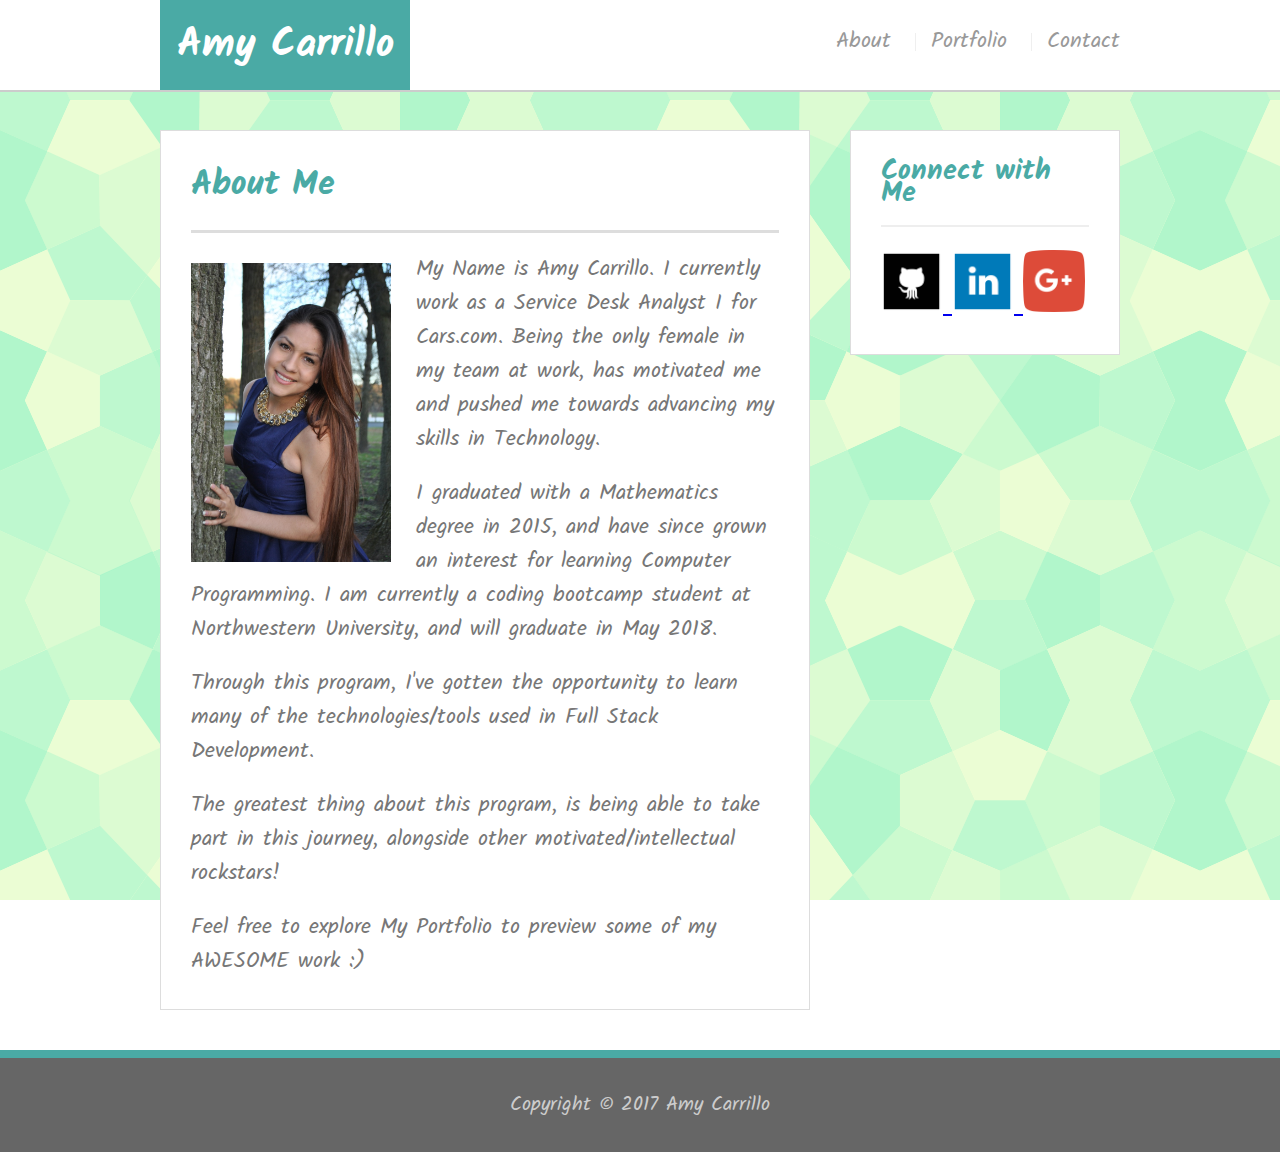
<file: index.html>
<!doctype html>
<html lang="en-us">

<head>
  <meta charset="UTF-8">
  <title>About | Amy Carrillo</title>
  <link rel="stylesheet" type="text/css" href="assets/css/reset.css">
  <link rel="stylesheet" type="text/css" href="assets/css/style.css">
  <link href="https://fonts.googleapis.com/css?family=Kalam:300" rel="stylesheet">
</head>

<body>
  <header id="masthead">
    <div class="container">
      <a href="index.html" id="logo">Amy Carrillo</a>
      <nav>
        <a href="index.html">About</a>
        <a href="portfolio.html">Portfolio</a>
        <a href="contact.html">Contact</a>
      </nav>
    </div>
  </header>

  <div id="main-container" class="container">
    <section class="main-section">
      <h1>About Me</h1>

      <img src="assets/images/carrillo.jpg" class="auth-image" alt="Amy Carrillo">

      <p>My Name is Amy Carrillo. I currently work as a Service Desk Analyst I for Cars.com. Being the only female in my team
        at work, has motivated me and pushed me towards advancing my skills in Technology.</p>
      <p>I graduated with a Mathematics degree in 2015, and have since grown an interest for learning Computer Programming.
        I am currently a coding bootcamp student at Northwestern University, and will graduate in May 2018.</p>
      <p>Through this program, I've gotten the opportunity to learn many of the technologies/tools used in Full Stack Development.</p>
      <p>The greatest thing about this program, is being able to take part in this journey, alongside other motivated/intellectual
        rockstars!</p>
      <p>Feel free to explore My Portfolio to preview some of my AWESOME work :)</p>

    </section>

    <section class="sidebar">
      <div id="connect">
        <h2>Connect with Me</h2>

        <a href="https://github.com/acarrillo4">
          <img src="assets/images/github.png" class="social" alt="GitHub" />
        </a>
        <a href="https://www.linkedin.com/in/amy-carrillo-b26399152">
          <img src="assets/images/linkedin.png" class="social" alt="LinkedIn" />
        </a>
        <a href="https://plus.google.com/117328003069590016000">
          <img src="assets/images/google.png" class="social" alt="Google+" />
        </a>
      </div>
    </section>
  </div>

  <footer>
    <div class="container">
      Copyright &copy; 2017 Amy Carrillo
    </div>
  </footer>
</body>

</html>
</file>
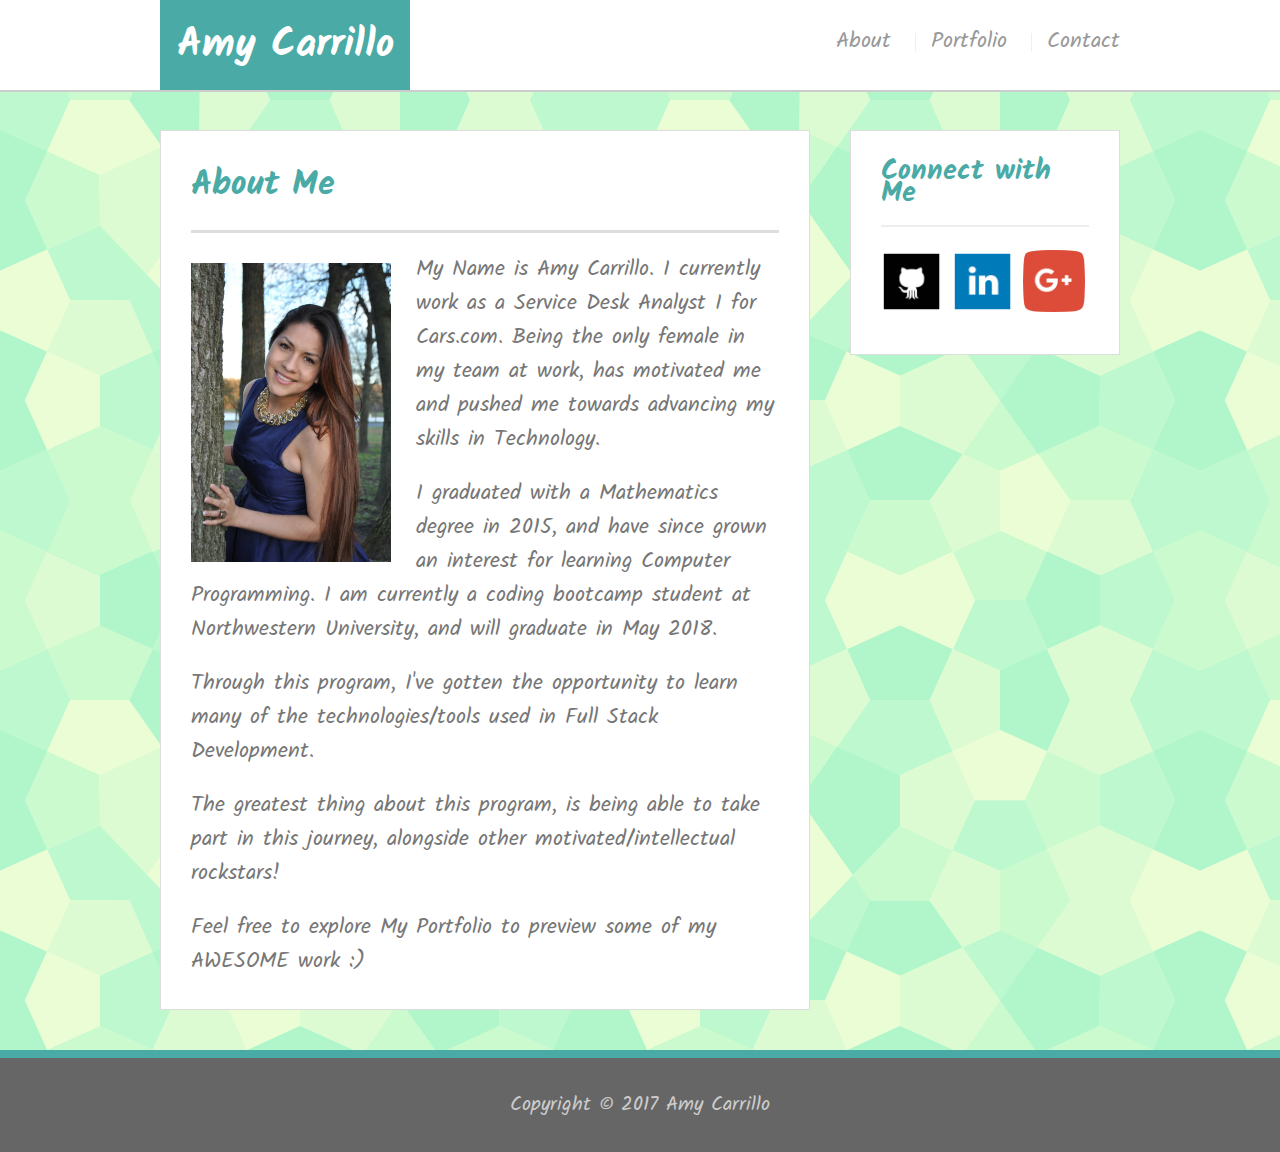
<file: basic-portfolio/index.html>
<!doctype html>
<html lang="en-us">

<head>
  <meta charset="UTF-8">
  <title>About | Amy Carrillo</title>
  <link rel="stylesheet" type="text/css" href="assets/css/reset.css">
  <link rel="stylesheet" type="text/css" href="assets/css/style.css">
  <link href="https://fonts.googleapis.com/css?family=Kalam:300" rel="stylesheet">
</head>

<body>
  <header id="masthead">
    <div class="container">
      <a href="index.html" id="logo">Amy Carrillo</a>
      <nav>
        <a href="index.html">About</a>
        <a href="portfolio.html">Portfolio</a>
        <a href="contact.html">Contact</a>
      </nav>
    </div>
  </header>

  <div id="main-container" class="container">
    <section class="main-section">
      <h1>About Me</h1>

      <img src="assets/images/carrillo.jpg" class="auth-image" alt="Amy Carrillo">

      <p>My Name is Amy Carrillo.  I currently work as a Service Desk Analyst I for Cars.com.  Being the only female in my team at work, has motivated me and pushed me towards advancing my skills in Technology.</p>
      <p>I graduated with a Mathematics degree in 2015, and have since grown an interest for learning Computer Programming. I am currently a coding bootcamp student at Northwestern University, and will graduate in May 2018.</p>
      <p>Through this program, I've gotten the opportunity to learn many of the technologies/tools used in Full Stack Development.</p>
      <p>The greatest thing about this program, is being able to take part in this journey, alongside other motivated/intellectual rockstars!</p>
      <p>Feel free to explore My Portfolio to preview some of my AWESOME work :)</p>

    </section>

    <section class="sidebar">
      <div id="connect">
        <h2>Connect with Me</h2>

        <a href="https://github.com/acarrillo4"><img src="assets/images/github.png" class="social" alt="GitHub" /></a>
        <a href="www.linkedin.com/in/amy-carrillo-b26399152"><img src="assets/images/linkedin.png" class="social" alt="LinkedIn" /></a>
        <a href="https://plus.google.com/117328003069590016000"><img src="assets/images/google.png" class="social" alt="Google+" /></a>
      </div>
    </section>
  </div>

  <footer>
    <div class="container">
      Copyright &copy; 2017 Amy Carrillo
    </div>
  </footer>
</body>

</html>
</file>
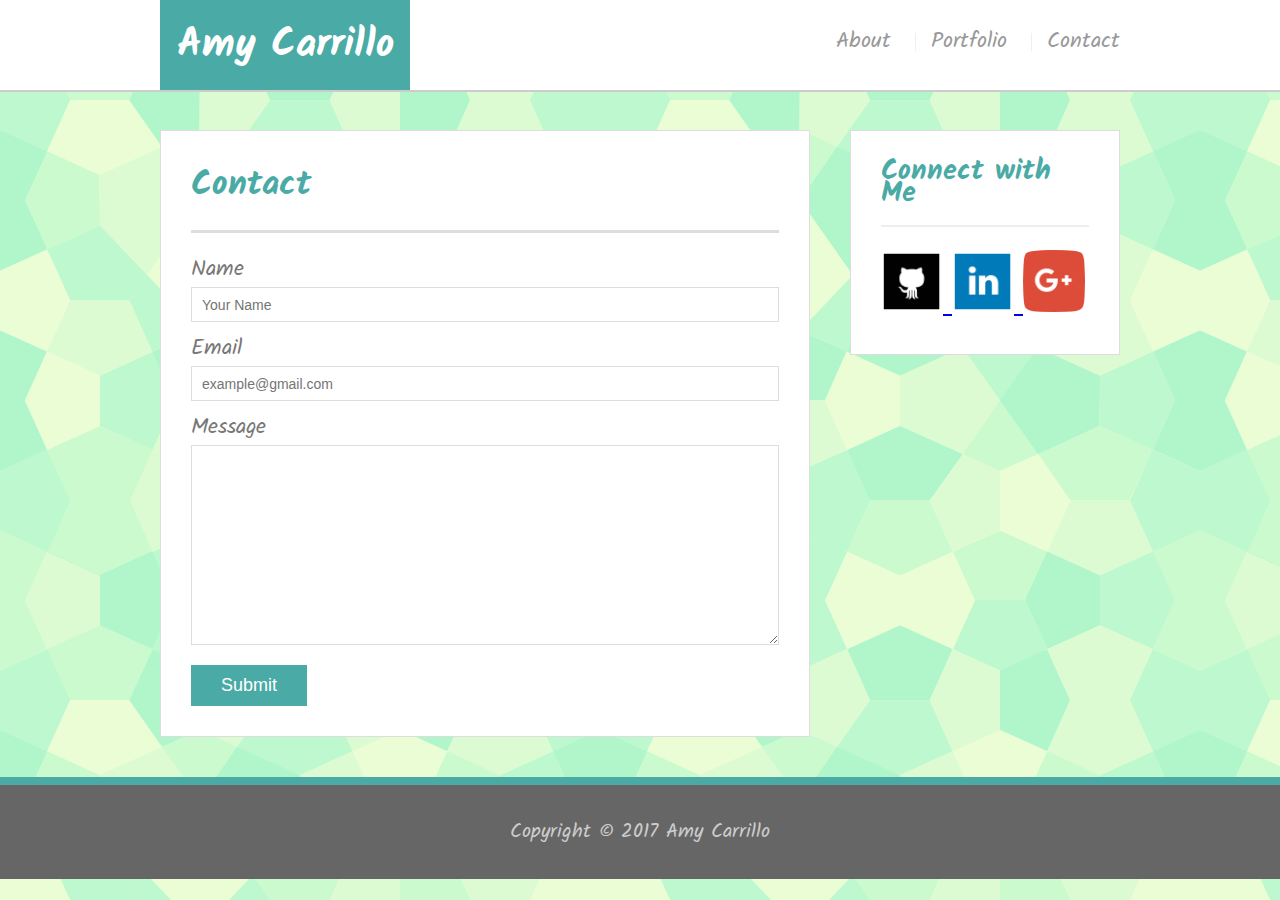
<file: contact.html>
<!doctype html>
<html lang="en-us">

<head>
  <meta charset="UTF-8">
  <title>Contact | Amy Carrillo</title>
  <link rel="stylesheet" type="text/css" href="assets/css/reset.css">
  <link rel="stylesheet" type="text/css" href="assets/css/style.css">
  <link href="https://fonts.googleapis.com/css?family=Kalam:300" rel="stylesheet">
</head>

<body>

  <header id="masthead">
    <div class="container">
      <a href="index.html" id="logo">Amy Carrillo</a>
      <nav>
        <a href="index.html">About</a>
        <a href="portfolio.html">Portfolio</a>
        <a href="contact.html">Contact</a>
      </nav>
    </div>
  </header>

  <div id="main-container" class="container">
    <section class="main-section">
      <h1>Contact</h1>

      <form id="contact-form">
        <ul>
          <li>
            <label for="name">Name</label>
            <input type="text" id="name" name="name" placeholder="Your Name" required="required">
          </li>
          <li>
            <label for="email">Email</label>
            <input type="email" id="email" name="email" placeholder="example@gmail.com" required="required">
          </li>
          <li>
            <label for="message">Message</label>
            <textarea id="message" name="message" required="required"></textarea>
          </li>
        </ul>
        <input type="submit">
      </form>

    </section>

    <section class="sidebar">
      <div id="connect">
        <h2>Connect with Me</h2>

        <a href="https://github.com/acarrillo4">
          <img src="assets/images/github.png" class="social" alt="GitHub" />
        </a>
        <a href="https://www.linkedin.com/in/amy-carrillo-b26399152">
          <img src="assets/images/linkedin.png" class="social" alt="LinkedIn" />
        </a>
        <a href="https://plus.google.com/117328003069590016000">
          <img src="assets/images/google.png" class="social" alt="Google+" />
        </a>
      </div>
    </section>
  </div>

  <footer>
    <div class="container">
      Copyright &copy; 2017 Amy Carrillo
    </div>
  </footer>
</body>

</html>
</file>
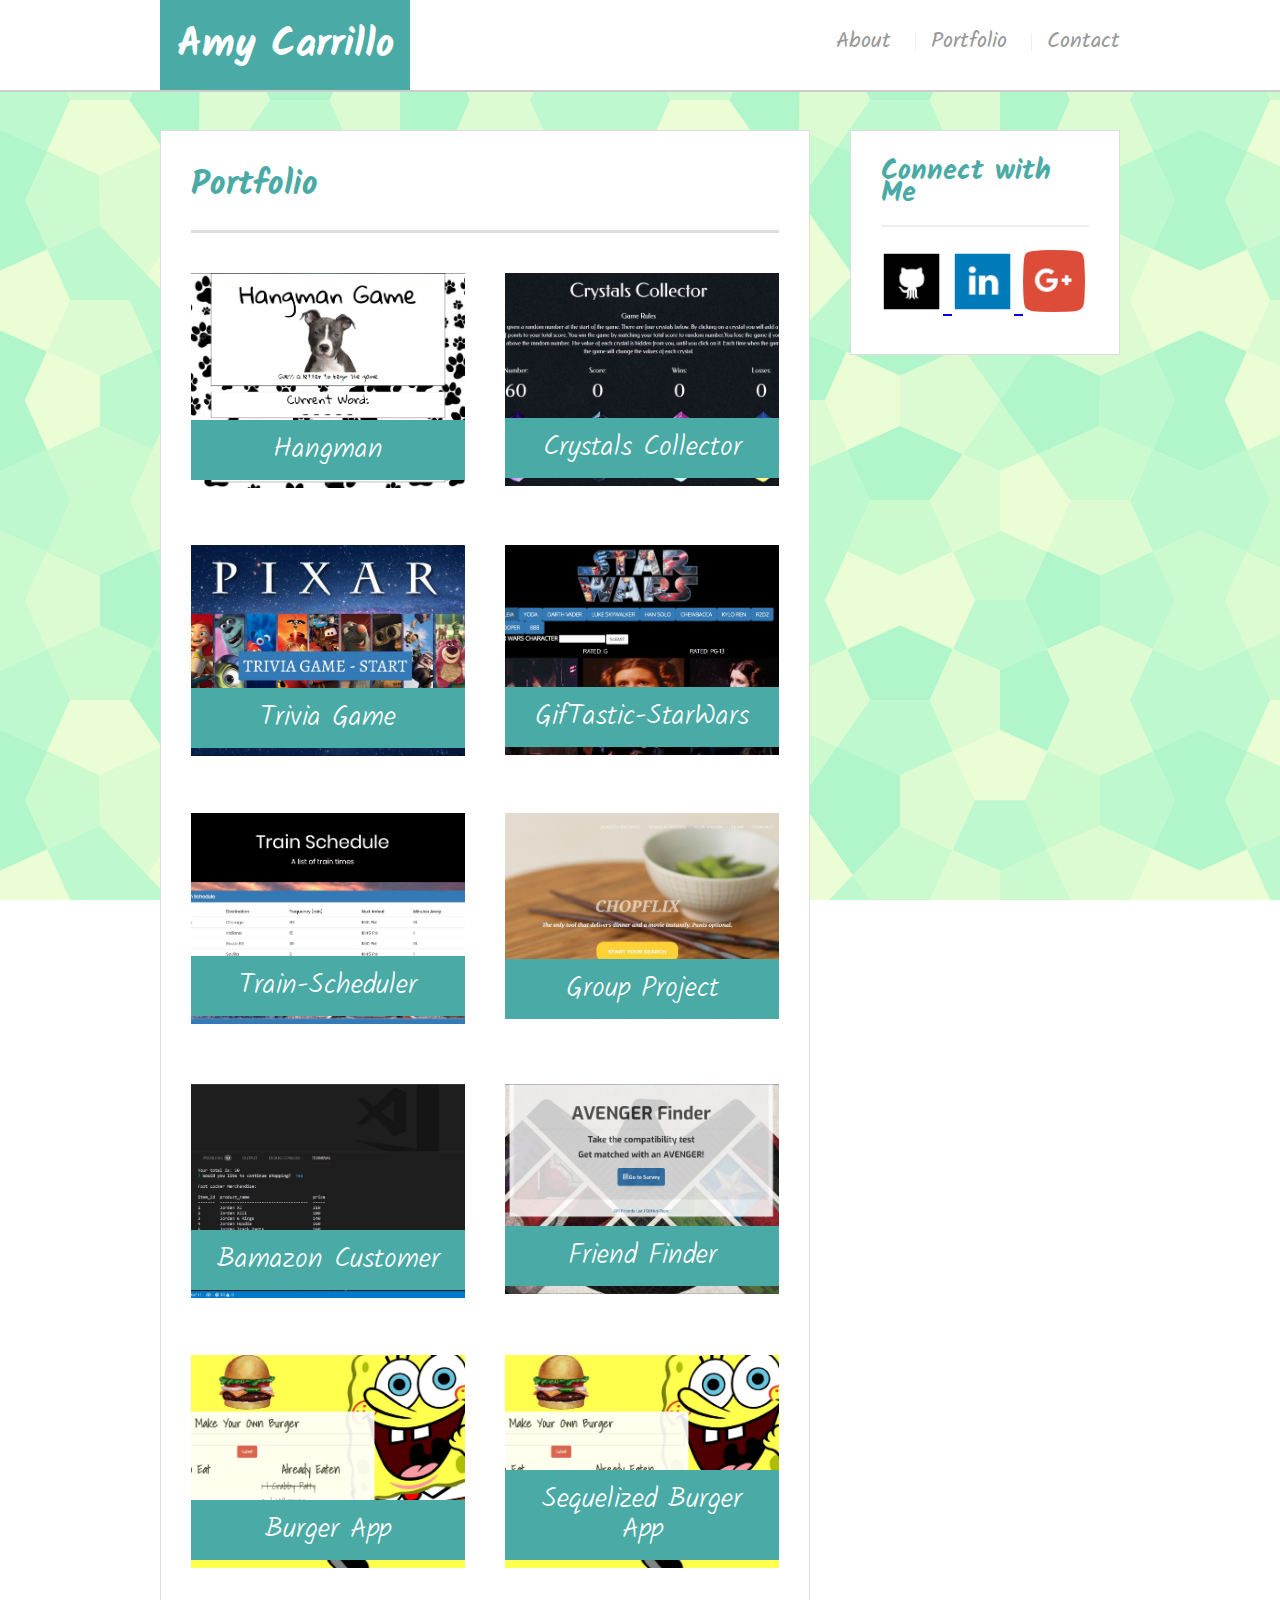
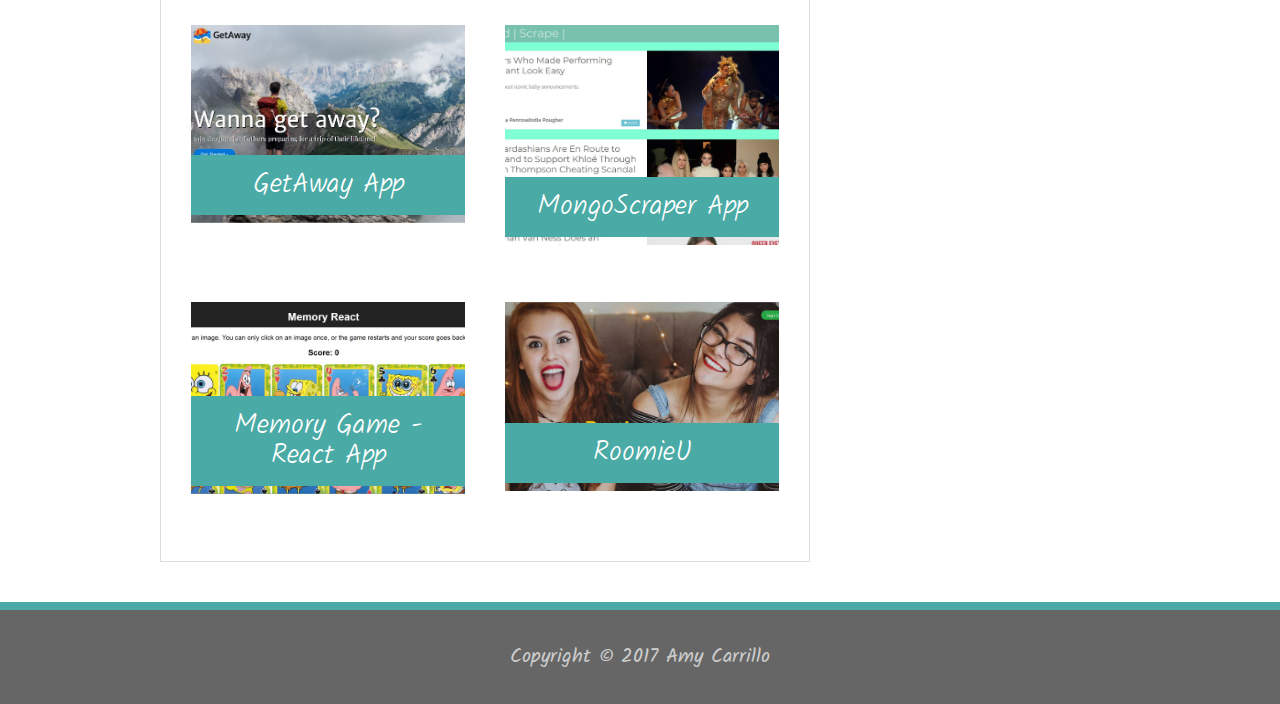
<file: portfolio.html>
<!doctype html>
<html lang="en-us">

<head>
  <meta charset="UTF-8">
  <title>Portfolio | Amy Carrillo</title>
  <link rel="stylesheet" type="text/css" href="assets/css/reset.css">
  <link rel="stylesheet" type="text/css" href="assets/css/style.css">
  <link href="https://fonts.googleapis.com/css?family=Kalam:300" rel="stylesheet">
</head>

<body>

  <header id="masthead">
    <div class="container">
      <a href="index.html" id="logo">Amy Carrillo</a>
      <nav>
        <a href="index.html">About</a>
        <a href="portfolio.html">Portfolio</a>
        <a href="contact.html">Contact</a>
      </nav>
    </div>
  </header>

  <div id="main-container" class="container">
    <section class="main-section">
      <h1>Portfolio</h1>

      <div class="work">
        <a href="https://acarrillo4.github.io/Hangman-Game/">
          <img src="assets/images/img1.jpg" alt="Hangman">
        </a>

        <h3>Hangman</h3>
      </div>
      <div class="work">
        <a href="https://acarrillo4.github.io/week-4-game/">
          <img src="assets/images/img2.jpg" alt="Crystals Collector">
        </a>

        <h3>Crystals Collector</h3>
      </div>
      <div class="work">
        <a href="https://acarrillo4.github.io/TriviaGame/">
          <img src="assets/images/img3.jpg" alt="Trivia Game">
        </a>

        <h3>Trivia Game</h3>
      </div>
      <div class="work">
        <a href="https://acarrillo4.github.io/GifTastic-StarWars/">
          <img src="assets/images/img4.jpg" alt="GifTastic-StarWars">
        </a>

        <h3>GifTastic-StarWars</h3>
      </div>
      <div class="work">
        <a href="https://acarrillo4.github.io/Train-Scheduler/">
          <img src="assets/images/img5.jpg" alt="Train-Scheduler">
        </a>

        <h3>Train-Scheduler</h3>
      </div>
      <div class="work">
        <a href="https://rbrown511.github.io/chopflix/">
          <img src="assets/images/img-6.jpg" alt="chopflix">
        </a>

        <h3>Group Project</h3>
      </div>
      <div class="work">
        <a href="https://acarrillo4.github.io/BamazonCustomer/">
          <img src="assets/images/img-7.jpg" alt="Bamazon Customer">
        </a>

        <h3>Bamazon Customer</h3>
      </div>
      <div class="work">
        <a href="https://agile-fjord-28436.herokuapp.com/">
          <img src="assets/images/img-8.jpg" alt="Friend Finder">
        </a>

        <h3>Friend Finder</h3>
      </div>

      <div class="work">
        <a href="https://ancient-savannah-71093.herokuapp.com/">
          <img src="assets/images/img9.jpg" alt="Burger App">
        </a>

        <h3>Burger App</h3>
      </div>

      <div class="work">
        <a href="https://guarded-bastion-61918.herokuapp.com/">
          <img src="assets/images/img9.jpg" alt="Sequelized Burger App">
        </a>

        <h3>Sequelized Burger App</h3>
      </div>

      <div class="work">
        <a href="https://quiet-waters-49992.herokuapp.com/">
          <img src="assets/images/img-10.jpg" alt="GetAway App">
        </a>

        <h3>GetAway App</h3>
      </div>

      <div class="work">
        <a href="https://quiet-savannah-87218.herokuapp.com/">
          <img src="assets/images/img11.jpg" alt="MongoScraper App">
        </a>

        <h3>MongoScraper App</h3>
      </div>

      <div class="work">
        <a href="https://whispering-tundra-30475.herokuapp.com/">
          <img src="assets/images/img12.jpg" alt="React App">
        </a>

        <h3>Memory Game - React App</h3>
      </div>

      <div class="work">
        <a href="https://roomieu.herokuapp.com/">
          <img src="assets/images/img13.jpg" alt="RoomieU">
        </a>

        <h3>RoomieU</h3>
      </div>

     

    </section>

    <section class="sidebar">
      <div id="connect">
        <h2>Connect with Me</h2>

        <a href="https://github.com/acarrillo4">
          <img src="assets/images/github.png" class="social" alt="GitHub" />
        </a>
        <a href="https://www.linkedin.com/in/amy-carrillo-b26399152">
          <img src="assets/images/linkedin.png" class="social" alt="LinkedIn" />
        </a>
        <a href="https://plus.google.com/117328003069590016000">
          <img src="assets/images/google.png" class="social" alt="Google+" />
        </a>
      </div>
    </section>
  </div>

  <footer>
    <div class="container">
      Copyright &copy; 2017 Amy Carrillo
    </div>
  </footer>
</body>

</html>
</file>
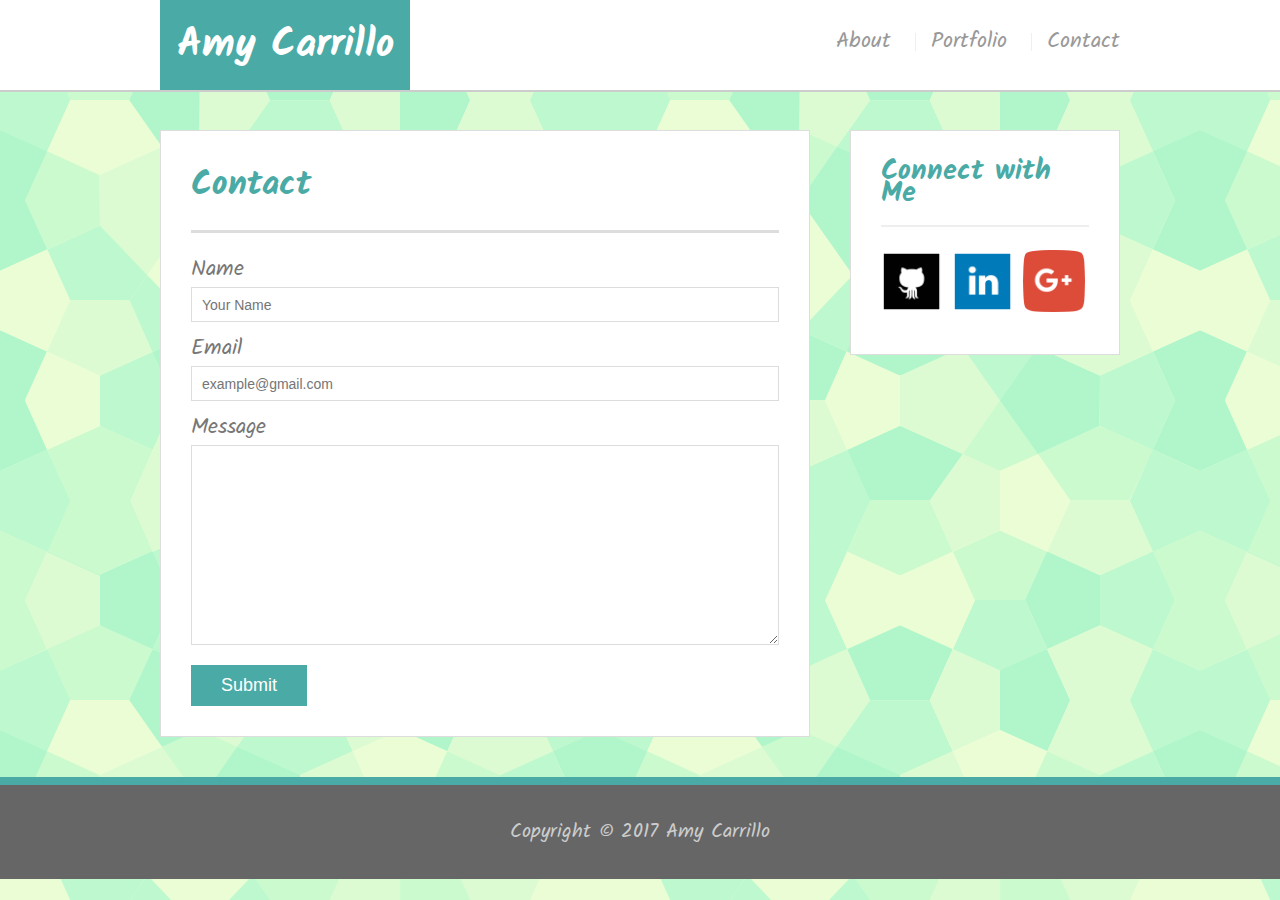
<file: basic-portfolio/contact.html>
<!doctype html>
<html lang="en-us">

<head>
  <meta charset="UTF-8">
  <title>Contact | Amy Carrillo</title>
  <link rel="stylesheet" type="text/css" href="assets/css/reset.css">
  <link rel="stylesheet" type="text/css" href="assets/css/style.css">
  <link href="https://fonts.googleapis.com/css?family=Kalam:300" rel="stylesheet">
</head>

<body>

  <header id="masthead">
    <div class="container">
      <a href="index.html" id="logo">Amy Carrillo</a>
      <nav>
        <a href="index.html">About</a>
        <a href="portfolio.html">Portfolio</a>
        <a href="contact.html">Contact</a>
      </nav>
    </div>
  </header>

  <div id="main-container" class="container">
    <section class="main-section">
      <h1>Contact</h1>

      <form id="contact-form">
        <ul>
          <li>
            <label for="name">Name</label>
            <input type="text" id="name" name="name" placeholder="Your Name" required="required">
          </li>
          <li>
            <label for="email">Email</label>
            <input type="email" id="email" name="email" placeholder="example@gmail.com" required="required">
          </li>
          <li>
            <label for="message">Message</label>
            <textarea id="message" name="message" required="required"></textarea>
          </li>
        </ul>
        <input type="submit">
      </form>

    </section>

    <section class="sidebar">
      <div id="connect">
        <h2>Connect with Me</h2>

        <a href="https://github.com/acarrillo4"><img src="assets/images/github.png" class="social" alt="GitHub" /></a>
        <a href="www.linkedin.com/in/amy-carrillo-b26399152"><img src="assets/images/linkedin.png" class="social" alt="LinkedIn" /></a>
        <a href="https://plus.google.com/117328003069590016000"><img src="assets/images/google.png" class="social" alt="Google+" /></a>
      </div>
    </section>
  </div>

  <footer>
    <div class="container">
      Copyright &copy; 2017 Amy Carrillo
    </div>
  </footer>
</body>

</html>
</file>
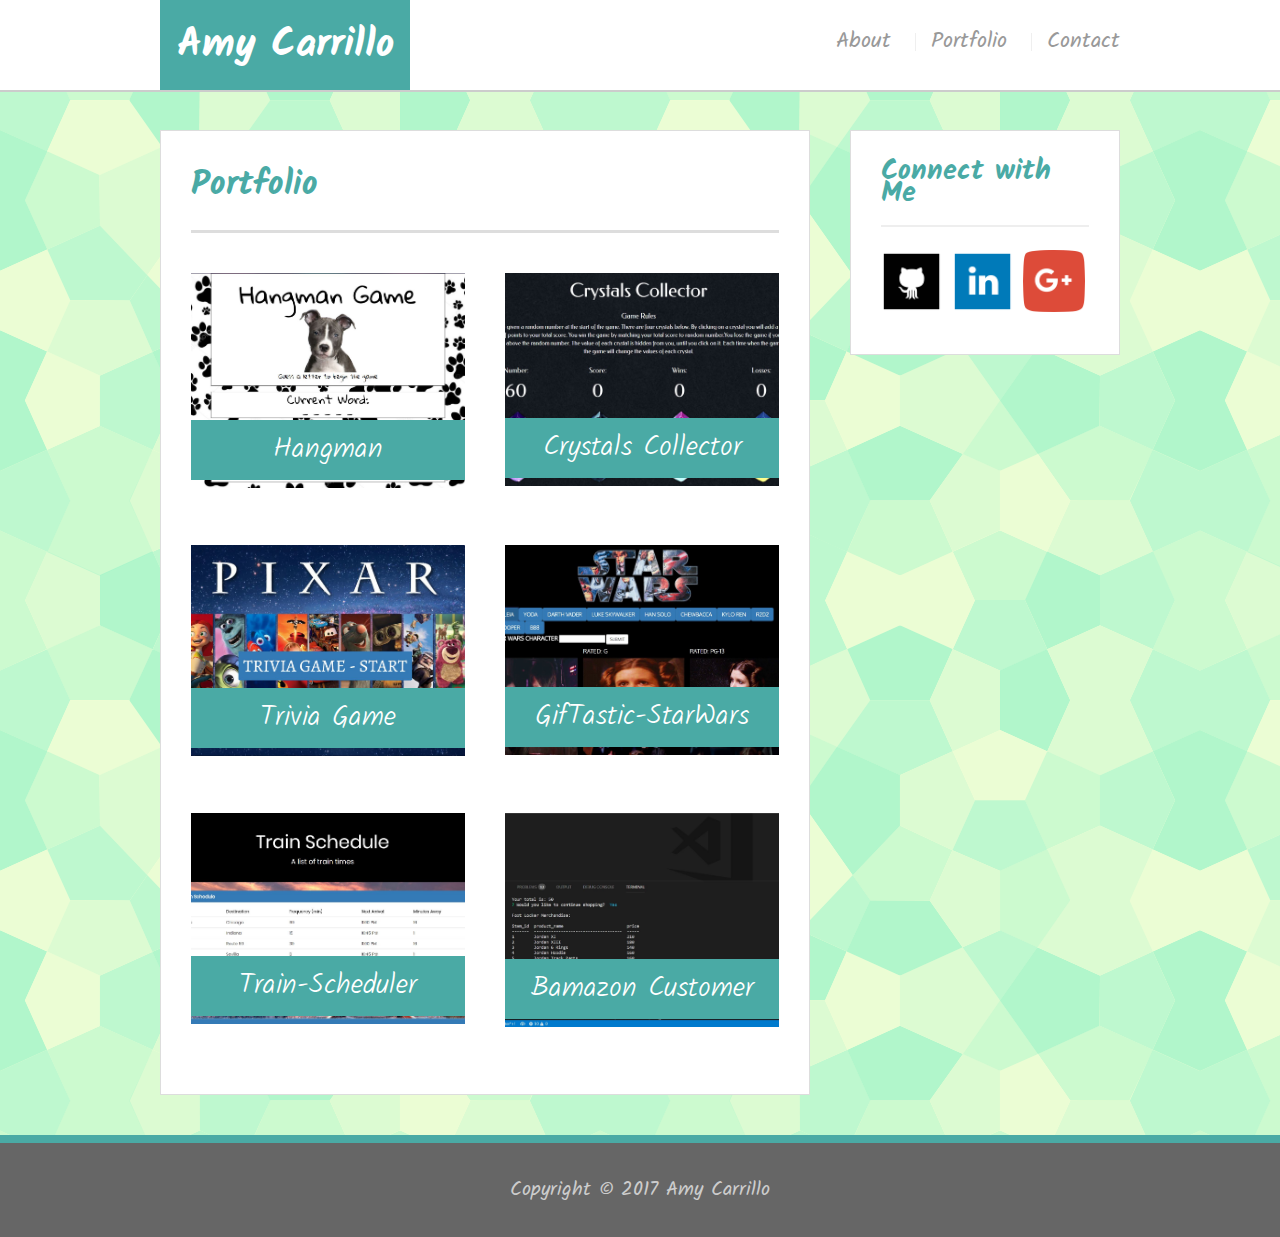
<file: basic-portfolio/portfolio.html>
<!doctype html>
<html lang="en-us">

<head>
  <meta charset="UTF-8">
  <title>Portfolio | Amy Carrillo</title>
  <link rel="stylesheet" type="text/css" href="assets/css/reset.css">
  <link rel="stylesheet" type="text/css" href="assets/css/style.css">
  <link href="https://fonts.googleapis.com/css?family=Kalam:300" rel="stylesheet">
</head>

<body>

  <header id="masthead">
    <div class="container">
      <a href="index.html" id="logo">Amy Carrillo</a>
      <nav>
        <a href="index.html">About</a>
        <a href="portfolio.html">Portfolio</a>
        <a href="contact.html">Contact</a>
      </nav>
    </div>
  </header>

  <div id="main-container" class="container">
    <section class="main-section">
      <h1>Portfolio</h1>

      <div class="work">
        <a href="https://acarrillo4.github.io/Hangman-Game/"><img src="assets/images/img1.jpg" alt="Hangman"></a>

        <h3>Hangman</h3>
      </div>
      <div class="work">
        <a href="https://acarrillo4.github.io/week-4-game/"><img src="assets/images/img2.jpg" alt="Crystals Collector"></a>

        <h3>Crystals Collector</h3>
      </div>
      <div class="work">
        <a href="https://acarrillo4.github.io/TriviaGame/"><img src="assets/images/img3.jpg" alt="Trivia Game"></a>

        <h3>Trivia Game</h3>
      </div>
      <div class="work">
        <a href="https://acarrillo4.github.io/GifTastic-StarWars/"><img src="assets/images/img4.jpg" alt="GifTastic-StarWars"></a>

        <h3>GifTastic-StarWars</h3>
      </div>
      <div class="work">
        <a href="https://acarrillo4.github.io/Train-Scheduler/"><img src="assets/images/img5.jpg" alt="Train-Scheduler"></a>

        <h3>Train-Scheduler</h3>
      </div>
      <div class="work">
        <a href="https://acarrillo4.github.io/BamazonCustomer/"><img src="assets/images/img6.jpg" alt="Bamazon Customer"></a>

        <h3>Bamazon Customer</h3>
      </div>

    </section>

    <section class="sidebar">
      <div id="connect">
        <h2>Connect with Me</h2>

        <a href="https://github.com/acarrillo4"><img src="assets/images/github.png" class="social" alt="GitHub" /></a>
        <a href="www.linkedin.com/in/amy-carrillo-b26399152"><img src="assets/images/linkedin.png" class="social" alt="LinkedIn" /></a>
        <a href="https://plus.google.com/117328003069590016000"><img src="assets/images/google.png" class="social" alt="Google+" /></a>
      </div>
    </section>
  </div>

  <footer>
    <div class="container">
      Copyright &copy; 2017 Amy Carrillo
    </div>
  </footer>
</body>

</html>
</file>
<file: assets/css/style.css>
body {
  font-family: 'Kalam', cursive;
  font-size: 22px;
  line-height: 34px;
  color: #777;
  background: url("../images/regal.png");
  background-attachment: fixed;
}

* {
  box-sizing: border-box;
}

/* general */

.container {
  width: 100%;
  max-width: 960px;
  margin: 0 auto;
  clear: both;
}

h1,
h2,
h3,
p {
  margin-bottom: 20px;
}

p:last-child {
  margin-bottom: 0;
}

h1,
h2,
h3 {
  font-weight: 700;
  color: #4aaaa5;
}

h1 {
  padding-bottom: 20px;
  font-size: 34px;
  line-height: 49px;
  border-bottom: 3px solid #ddd;
}

h2,
h3 {
  font-size: 28px;
}

/* header */

#masthead {
  position: fixed;
  z-index: 99;
  width: 100%;
  margin: 0 0 30px;
  overflow: auto;
  color: #fff;
  background: #fff;
  border-bottom: 2px solid #ccc;
}

#logo {
  float: left;
  width: 250px;
  height: 90px;
  font-size: 40px;
  font-weight: 700;
  line-height: 90px;
  color: #fff;
  text-align: center;
  text-decoration: none;
  background: #4aaaa5;
}

nav {
  float: right;
  margin-top: 25px;
}

nav a {
  display: inline-block;
  padding-left: 15px;
  margin-left: 15px;
  line-height: 18px;
  color: #999;
  text-decoration: none;
  border-left: 1px solid #efefef;
}

nav a:first-child {
  border-left: 0 none;
}

nav a:hover {
  color:#4aaaa5;
}
#main-container img {
  opacity: 1;
  filter: alpha(opacity=50); /* For IE8 and earlier */
}
#main-container img:hover {
  opacity: .5;
  filter: alpha(opacity=100); /* For IE8 and earlier */
}
/* footer */

footer {
  padding: 30px 0;
  clear: both;
  font-size: 20px;
  color: #fff;
  color: #ccc;
  text-align: center;
  background: #666;
  border-top: 8px solid #4aaaa5;
}

/* sidebar */

.sidebar {
  float: right;
  width: 100%;
  max-width: 270px;
  padding: 30px;
  margin-bottom: 20px;
  background: #fff;
  border: 1px solid #ddd;
}

h3,
.sidebar h2 {
  padding-bottom: 20px;
  margin-bottom: 15px;
  line-height: 22px;
  border-bottom: 2px solid #eee;
}

.social {
  width: 62px;
  height: 62px;
  margin-top: 8px;
  margin-right: 5px;
}

.social:last-child {
  margin-right: 0;
}

/* main */

#main-container {
  padding-top: 130px;
}

.main-section {
  float: left;
  width: 100%;
  max-width: 650px;
  padding: 30px;
  margin: 0 0 40px;
  background: #fff;
  border: 1px solid #ddd;
}

/* portfolio page */

.work {
  position: relative;
  float: left;
  width: 274px;
  margin: 20px 0 25px;
  overflow: auto;
}

.work:nth-child(even) {
  margin-right: 40px;
}

.work img {
  width: 100%;
  border: 0 none;
  opacity: 0.8;
}

.work h3 {
  position: absolute;
  bottom: 20px;
  width: 100%;
  padding: 15px;
  margin-bottom: 0;
  font-weight: 300;
  line-height: 30px;
  color: #fff;
  text-align: center;
  background: #4aaaa5;
  border-bottom: 0;
}

.auth-image {
  float: left;
  width: 200px;
  height: auto;
  margin-top: 10px;
  margin-right: 25px;
}

/* contact page */

#contact-form ul {
  margin-bottom: 20px;
}

#contact-form li {
  margin-bottom: 10px;
}

label,
input[type=text],
input[type=email],
textarea {
  display: block;
  width: 100%;
}

input[type=text],
input[type=email],
textarea {
  height: 35px;
  padding: 0 10px;
  font-size: 14px;
  border: 1px solid #ddd;
}

textarea {
  height: 200px;
}

input[type=submit] {
  padding: 10px 30px;
  font-size: 18px;
  color: #fff;
  cursor: pointer;
  background: #4aaaa5;
  border: 0 none;
}

@media screen and (max-width: 980px) {
  body,
  #masthead,
  footer {
    width: 100%;
  }
  #main-container {
    width:100%;
    max-width:960px;
    margin: 0 auto;
  }
  .main-section {
    float: left;
    width: 42%;
    margin-left:10%;
    margin-right:5%;
  }
  .sidebar {
    float: left;
    width: 35%;
  }
}
@media screen and (max-width: 768px) {
  header,
  footer {
    width: 100%;
  }
  .main-section,
  .sidebar,
  #connect {
    width:90%;
    margin: 0 5%;
    max-width: 768px;
    padding:15px;
  }
  .sidebar {
    margin-top: 20px;
    margin-bottom: 20px;
  }
}
@media screen and (max-width: 640px) {
  #logo,
  nav,
  footer {
    width: 100%;
    max-width: 640px;
  }
  .main-section,
  .sidebar,
  .work,
  .auth-img,
  #connect {
    width:90%;
    margin: 0 5%;
    max-width: 640px;
    padding:15px;
  }
   {

  }
  .sidebar {
    margin-top: 20px;
    margin-bottom: 20px;
  }
  #masthead {
    position:static;
    text-align: center;
  }
  #main-container {
    padding-top:0px;
    align-items: center;
  }
  p {
    display: block;
    clear:both;
  }
}
</file>
<file: basic-portfolio/assets/css/style.css>
body {
  font-family: 'Kalam', cursive;
  font-size: 22px;
  line-height: 34px;
  color: #777;
  background: url("../images/regal.png");
}

* {
  box-sizing: border-box;
}

/* general */

.container {
  width: 100%;
  max-width: 960px;
  margin: 0 auto;
  clear: both;
}

h1,
h2,
h3,
p {
  margin-bottom: 20px;
}

p:last-child {
  margin-bottom: 0;
}

h1,
h2,
h3 {
  font-weight: 700;
  color: #4aaaa5;
}

h1 {
  padding-bottom: 20px;
  font-size: 34px;
  line-height: 49px;
  border-bottom: 3px solid #ddd;
}

h2,
h3 {
  font-size: 28px;
}

/* header */

#masthead {
  position: fixed;
  z-index: 99;
  width: 100%;
  margin: 0 0 30px;
  overflow: auto;
  color: #fff;
  background: #fff;
  border-bottom: 2px solid #ccc;
}

#logo {
  float: left;
  width: 250px;
  height: 90px;
  font-size: 40px;
  font-weight: 700;
  line-height: 90px;
  color: #fff;
  text-align: center;
  text-decoration: none;
  background: #4aaaa5;
}

nav {
  float: right;
  margin-top: 25px;
}

nav a {
  display: inline-block;
  padding-left: 15px;
  margin-left: 15px;
  line-height: 18px;
  color: #999;
  text-decoration: none;
  border-left: 1px solid #efefef;
}

nav a:first-child {
  border-left: 0 none;
}

nav a:hover {
  color:#4aaaa5;
}
#main-container img {
  opacity: 1;
  filter: alpha(opacity=50); /* For IE8 and earlier */
}
#main-container img:hover {
  opacity: .5;
  filter: alpha(opacity=100); /* For IE8 and earlier */
}
/* footer */

footer {
  padding: 30px 0;
  clear: both;
  font-size: 20px;
  color: #fff;
  color: #ccc;
  text-align: center;
  background: #666;
  border-top: 8px solid #4aaaa5;
}

/* sidebar */

.sidebar {
  float: right;
  width: 100%;
  max-width: 270px;
  padding: 30px;
  margin-bottom: 20px;
  background: #fff;
  border: 1px solid #ddd;
}

h3,
.sidebar h2 {
  padding-bottom: 20px;
  margin-bottom: 15px;
  line-height: 22px;
  border-bottom: 2px solid #eee;
}

.social {
  width: 62px;
  height: 62px;
  margin-top: 8px;
  margin-right: 5px;
}

.social:last-child {
  margin-right: 0;
}

/* main */

#main-container {
  padding-top: 130px;
}

.main-section {
  float: left;
  width: 100%;
  max-width: 650px;
  padding: 30px;
  margin: 0 0 40px;
  background: #fff;
  border: 1px solid #ddd;
}

/* portfolio page */

.work {
  position: relative;
  float: left;
  width: 274px;
  margin: 20px 0 25px;
  overflow: auto;
}

.work:nth-child(even) {
  margin-right: 40px;
}

.work img {
  width: 100%;
  border: 0 none;
  opacity: 0.8;
}

.work h3 {
  position: absolute;
  bottom: 20px;
  width: 100%;
  padding: 15px;
  margin-bottom: 0;
  font-weight: 300;
  line-height: 30px;
  color: #fff;
  text-align: center;
  background: #4aaaa5;
  border-bottom: 0;
}

.auth-image {
  float: left;
  width: 200px;
  height: auto;
  margin-top: 10px;
  margin-right: 25px;
}

/* contact page */

#contact-form ul {
  margin-bottom: 20px;
}

#contact-form li {
  margin-bottom: 10px;
}

label,
input[type=text],
input[type=email],
textarea {
  display: block;
  width: 100%;
}

input[type=text],
input[type=email],
textarea {
  height: 35px;
  padding: 0 10px;
  font-size: 14px;
  border: 1px solid #ddd;
}

textarea {
  height: 200px;
}

input[type=submit] {
  padding: 10px 30px;
  font-size: 18px;
  color: #fff;
  cursor: pointer;
  background: #4aaaa5;
  border: 0 none;
}

@media screen and (max-width: 980px) {
  body,
  #masthead,
  footer {
    width: 100%;
  }
  #main-container {
    width:100%;
    max-width:960px;
    margin: 0 auto;
  }
  .main-section {
    float: left;
    width: 42%;
    margin-left:10%;
    margin-right:5%;
  }
  .sidebar {
    float: left;
    width: 35%;
  }
}
@media screen and (max-width: 768px) {
  header,
  footer {
    width: 100%;
  }
  .main-section,
  .sidebar,
  #connect {
    width:90%;
    margin: 0 5%;
    max-width: 768px;
    padding:15px;
  }
  .sidebar {
    margin-top: 20px;
    margin-bottom: 20px;
  }
}
@media screen and (max-width: 640px) {
  #logo,
  nav,
  footer {
    width: 100%;
    max-width: 640px;
  }
  .main-section,
  .sidebar,
  .work,
  .auth-img,
  #connect {
    width:90%;
    margin: 0 5%;
    max-width: 640px;
    padding:15px;
  }
   {

  }
  .sidebar {
    margin-top: 20px;
    margin-bottom: 20px;
  }
  #masthead {
    position:static;
    text-align: center;
  }
  #main-container {
    padding-top:0px;
    align-items: center;
  }
  p {
    display: block;
    clear:both;
  }
}
</file>
